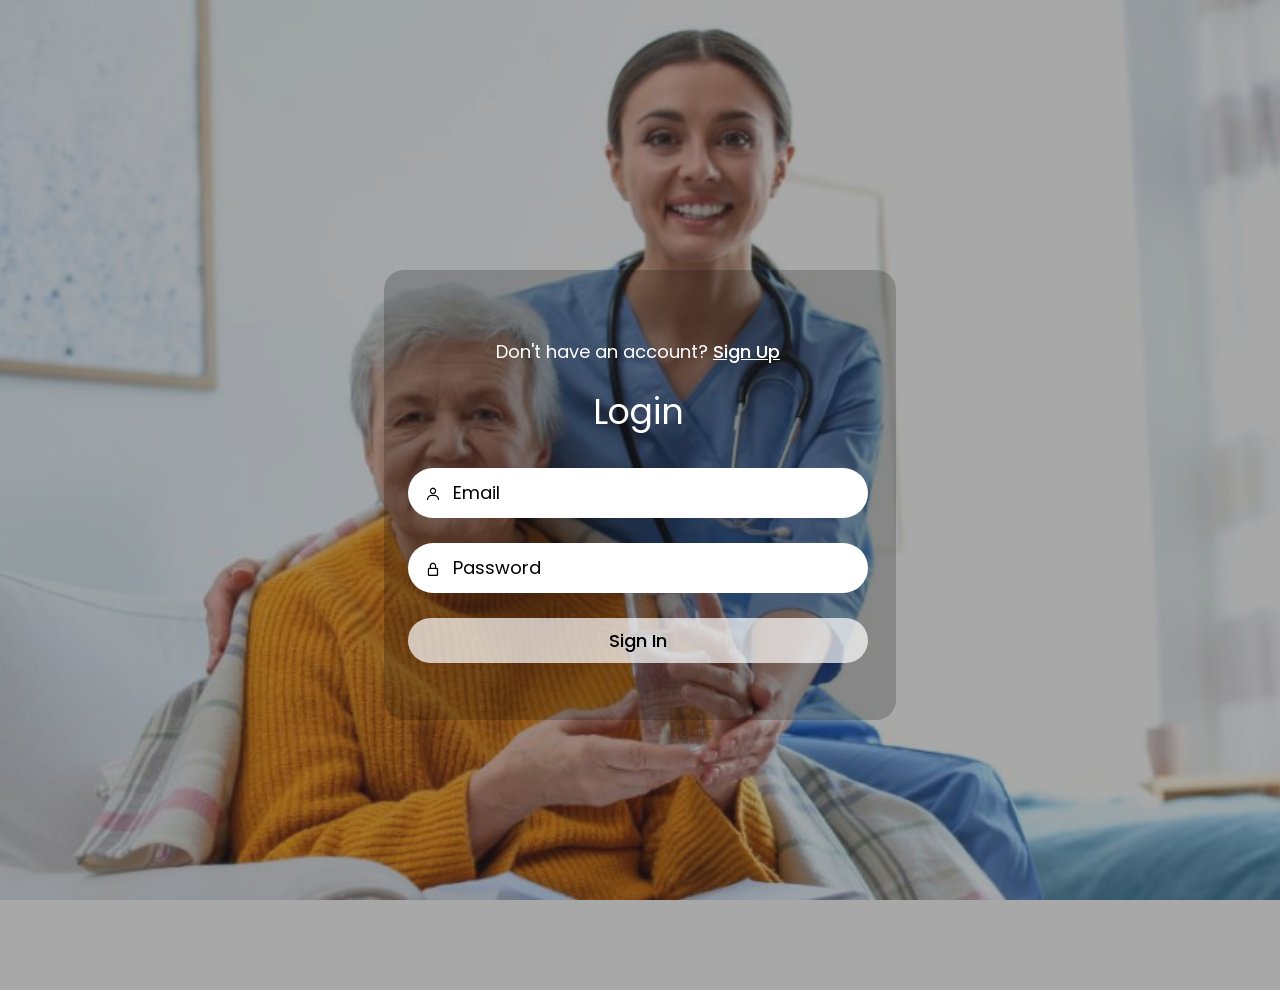
<file: login/index.html>
<!DOCTYPE html>
<html lang="en">

<head>
	<meta charset="UTF-8" />
	<meta http-equiv="X-UA-Compatible" content="IE=edge" />
	<meta name="viewport" content="width=device-width, initial-scale=1.0" />
	<link href="https://unpkg.com/boxicons@2.1.4/css/boxicons.min.css" rel="stylesheet" />
	<link rel="stylesheet" href="./style.css" />
	<title>Ludiflex | Login & Registration</title>
	<style>
		.input-box__submit {
			position: relative;
		}

		.loader-container {
			display: none;
			position: absolute;
			top: 0%;
			left: 0%;
			height: 100%;
			width: 100%;
			background-color: #fff;
			justify-content: center;
			align-items: center;
			border-radius: 50px;
		}

		.loader {
			border: 6px solid grey;
			border-top: 6px solid #000;
			border-radius: 50%;
			width: 30px;
			height: 30px;
			animation: spin 1s linear infinite;
		}

		@keyframes spin {
			0% {
				transform: rotate(0deg);
			}

			100% {
				transform: rotate(360deg);
			}
		}
	</style>
</head>

<body>
	<div class="wrapper">
		<!----------------------------- Form box ----------------------------------->
		<div class="form-box">
			<!------------------- login form -------------------------->
			<div class="login-container" id="login">
				<div class="top">
					<span>Don't have an account?
						<a href="#" id="sign-up-js">Sign Up</a></span>
					<header>Login</header>
				</div>
				<form action="">
					<div class="input-box">
						<input type="email" class="input-field input-field__email" placeholder="Email" />
						<i class="bx bx-user"></i>
					</div>
					<div class="input-box">
						<input type="text" class="input-field input-field__password" placeholder="Password" />
						<i class="bx bx-lock-alt"></i>
					</div>
					<div class="input-box input-box__submit">
						<input type="submit" class="submit" value="Sign In" />
						<div class="loader-container" id="login-loader">
							<div class="loader"></div>
						</div>
					</div>
				</form>
			</div>
			<!------------------- registration form -------------------------->
			<div class="register-container" id="register">
				<div class="top">
					<span>Have an account? <a href="#" id="login-js">Login</a></span>
					<header>Sign Up</header>
				</div>
				<form action="">
					<div class="two-forms">
						<div class="input-box">
							<input type="text" class="input-field input-filed__firstname" placeholder="Firstname" />
							<i class="bx bx-user"></i>
						</div>
						<div class="input-box">
							<input type="text" class="input-field input-filed__lastname" placeholder="Lastname" />
							<i class="bx bx-user"></i>
						</div>
					</div>
					<div class="input-box">
						<input type="email" class="input-field input-filed__email" placeholder="Email" />
						<i class="bx bx-envelope"></i>
					</div>
					<div class="input-box">
						<input type="text" class="input-field input-filed__password" placeholder="Password" />
						<i class="bx bx-lock-alt"></i>
					</div>
					<div class="input-box input-box__submit">
						<input type="submit" class="submit" value="Register" />
						<div class="loader-container" id="register-loader">
							<div class="loader"></div>
						</div>
					</div>
				</form>
			</div>
		</div>
	</div>

	<script>
		const signUpJs = document.querySelector("#sign-up-js");
		const loginJs = document.querySelector("#login-js");
		const loginLoader = document.getElementById("login-loader");
		const registerLoader = document.getElementById("register-loader");
		var x = document.getElementById("login");
		var y = document.getElementById("register");

		loginJs.addEventListener("click", function () {
			login();
		});
		signUpJs.addEventListener("click", register);

		function login() {
			x.style.left = "4px";
			y.style.right = "-520px";
			x.style.opacity = 1;
			y.style.opacity = 0;
		}
		function register() {
			x.style.left = "-510px";
			y.style.right = "5px";
			x.style.opacity = 0;
			y.style.opacity = 1;
		}

		const dataBaseUrl = "https://userdatabase-1.onrender.com";

		document
			.querySelector("#register form")
			.addEventListener("submit", function (e) {
				e.preventDefault();

				const firstName = document
					.querySelector(".input-filed__firstname")
					.value.trim();
				const lastName = document
					.querySelector(".input-filed__lastname")
					.value.trim();
				const email = document
					.querySelector(".input-filed__email")
					.value.trim();
				const password = document
					.querySelector(".input-filed__password")
					.value.trim();

				// Input validation
				if (!firstName || !lastName || !email || !password) {
					alert("Please fill out all fields before submitting");
					return; // Exit the function if validation fails
				}

				// Show loader
				registerLoader.style.display = "flex";

				// Check if the email already exists in the database
				fetch(`${dataBaseUrl}/users?email=${email}`)
					.then((response) => response.json())
					.then((users) => {
						if (users.length > 0) {
							// If a user with this email already exists, alert the user
							alert(
								"User with this email already exists. Please try with a different email."
							);
						} else {
							// Proceed with registration if the email is not taken
							registerUser(firstName, lastName, email, password);
						}
					})
					.catch((error) => {
						console.error("Error:", error);
						alert(
							"An error occurred while checking email availability. Please try again later."
						);
					})
					.finally(() => {
						// Hide loader
						registerLoader.style.display = "none";
					});
			});

		// Function to register the user
		function registerUser(firstName, lastName, email, password) {
			fetch(`${dataBaseUrl}/users`, {
				method: "POST",
				headers: {
					"Content-Type": "application/json",
				},
				body: JSON.stringify({
					firstname: firstName,
					lastname: lastName,
					email: email,
					password: password,
				}),
			})
				.then((response) => response.json())
				.then((data) => {
					alert("User registered successfully");
					document.querySelector("#register form").reset(); // Reset the form after successful submission
				})
				.catch((error) => {
					console.error("Error:", error);
					alert(
						"An error occurred while registering the user. Please try again later."
					);
				})
				.finally(() => {
					// Hide loader
					registerLoader.style.display = "none";
				});
		}

		document
			.querySelector("#login form")
			.addEventListener("submit", function (e) {
				e.preventDefault();

				const emailField = document.querySelector(".input-field__email");
				const passwordField = document.querySelector(
					".input-field__password"
				);

				const email = emailField.value.trim();
				const password = passwordField.value.trim();

				// Input validation: Check if both email and password fields are filled
				if (!email || !password) {
					alert("Please enter both email and password");
					return;
				}

				// Show loader
				loginLoader.style.display = "flex";

				// Proceed with login if inputs are valid
				fetch(`${dataBaseUrl}/users?email=${email}&password=${password}`)
					.then((response) => response.json())
					.then((data) => {
						if (data.length > 0) {
							alert("Login successful");
							document.querySelector("#login form").reset();

							window.location.href = "https://iridescent-malabi-bf00a8.netlify.app/"; // Change '/home' to the desired URL
						} else {
							alert("Invalid email or password");
						}
					})
					.catch((error) => {
						console.error("Error:", error);
					})
					.finally(() => {
						// Hide loader
						loginLoader.style.display = "none";
					});
			});
	</script>
</body>

</html>
</file>
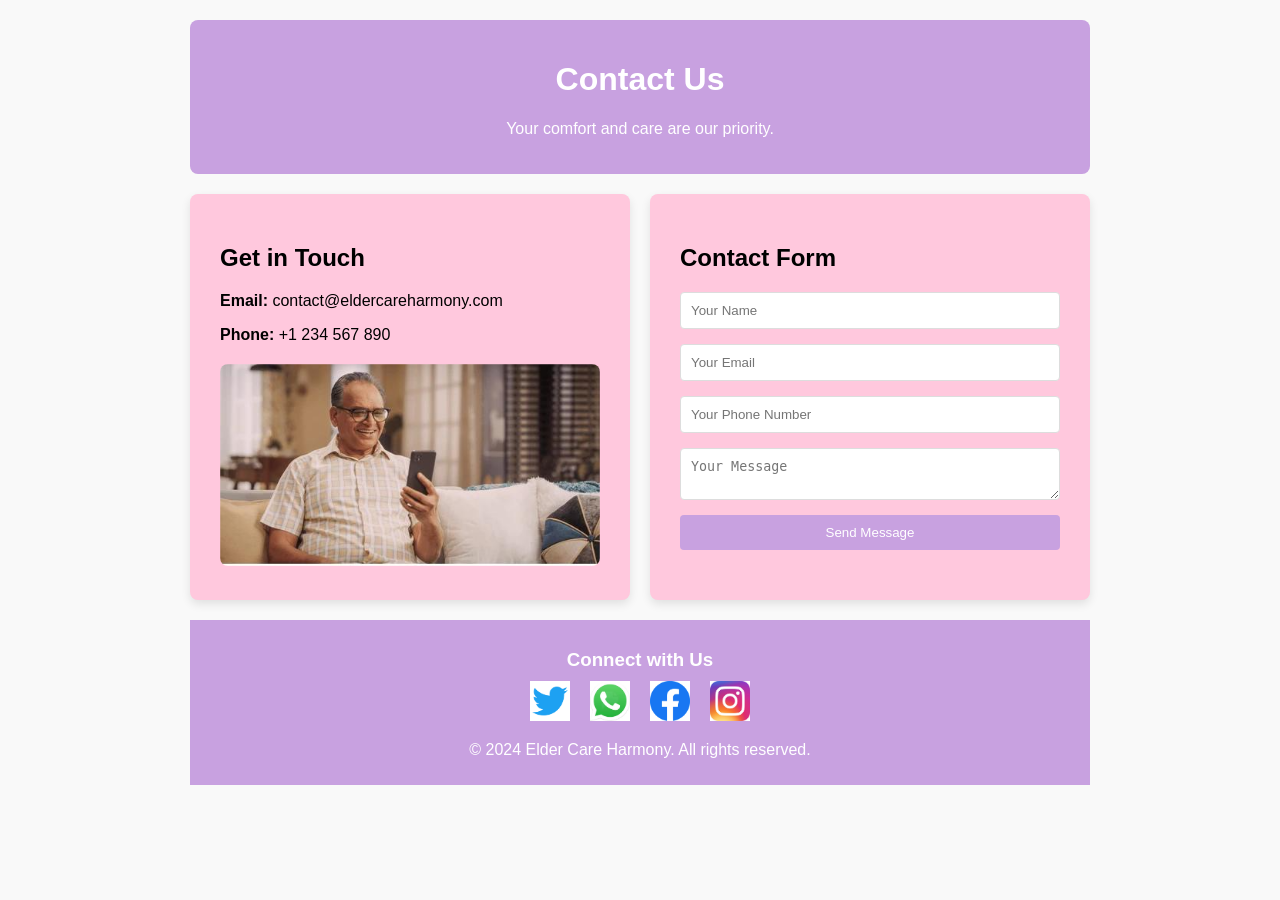
<file: New folder/index.html>
<!DOCTYPE html>
<html lang="en">
<head>
    <meta charset="UTF-8">
    <meta name="viewport" content="width=device-width, initial-scale=1.0">
    <title>Contact Us - Elder Care Harmony</title>
    <link rel="stylesheet" href="styles.css">
</head>
<body>
    <div class="container">
        <header>
            <h1>Contact Us</h1>
            <p>Your comfort and care are our priority.</p>
        </header>

        <div class="contact-layout">
            <div class="contact-info">
                <h2>Get in Touch</h2>
                <p><strong>Email:</strong> contact@eldercareharmony.com</p>
                <p><strong>Phone:</strong> +1 234 567 890</p>
                <div class="contact-image">
                    <img src="contact.png">
                </div>
            </div>

            <div class="user-info">
                <h2>Contact Form</h2>
                <form>
                    <input type="text" placeholder="Your Name" required>
                    <input type="email" placeholder="Your Email" required>
                    <input type="tel" placeholder="Your Phone Number" required>
                    <textarea placeholder="Your Message" required></textarea>
                    <button type="submit">Send Message</button>
                </form>
            </div>
        </div>

        <footer>
            <div class="social-media">
                <h3>Connect with Us</h3>
                <div class="icons">
                    <a href="#"><img src="twitter.png"></a>
                    <a href="#"><img src="wp.jpg"></a>
                    <a href="#"><img src="fb.png"></a>
                    <a href="#"><img src="insta.jpg"></a>
                </div>
            </div>
            <p>&copy; 2024 Elder Care Harmony. All rights reserved.</p>
        </footer>
    </div>
</body>
</html>
</file>
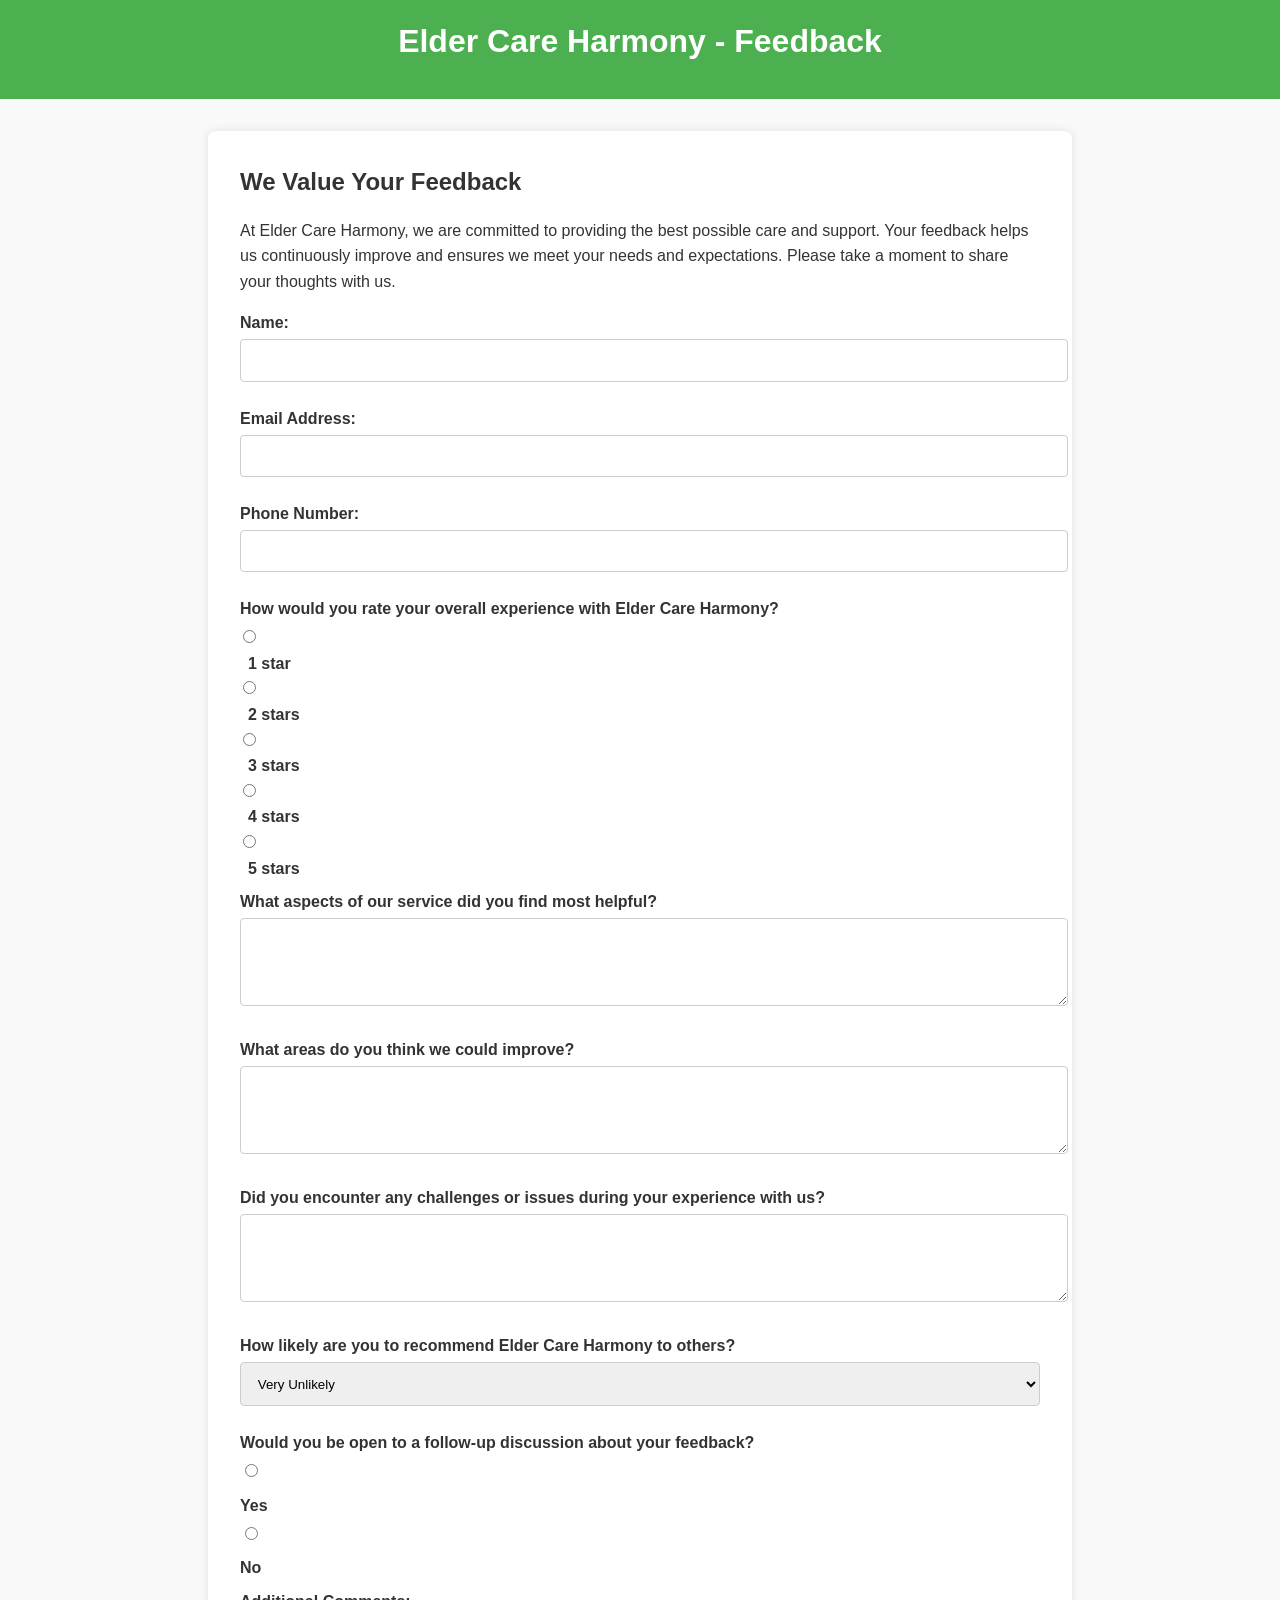
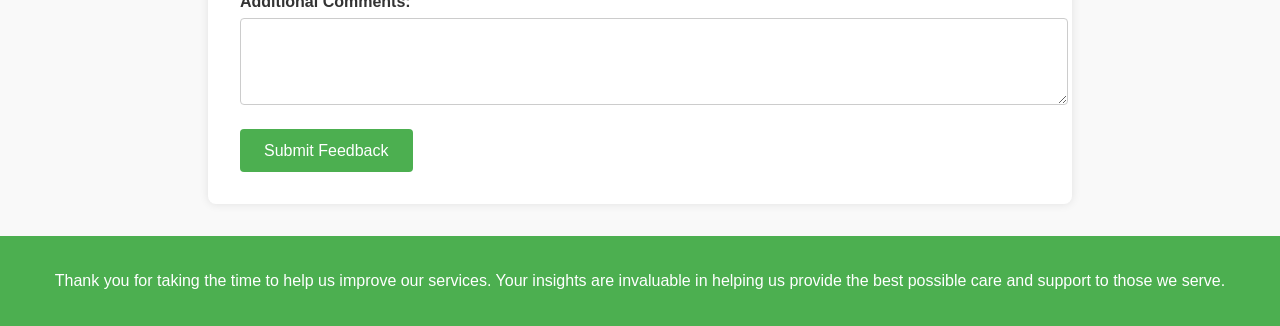
<file: about us/feedback.html>
<!DOCTYPE html>
<html lang="en">
<head>
    <meta charset="UTF-8">
    <meta name="viewport" content="width=device-width, initial-scale=1.0">
    <title>Feedback - Elder Care Harmony</title>
    <link rel="stylesheet" href="styless.css">
</head>
<body>
    <header>
        <h1>Elder Care Harmony - Feedback</h1>
    </header>

    <main>
        <section class="feedback-container">
            <h2>We Value Your Feedback</h2>
            <p>At Elder Care Harmony, we are committed to providing the best possible care and support. Your feedback helps us continuously improve and ensures we meet your needs and expectations. Please take a moment to share your thoughts with us.</p>

            <form action="#" method="post">
                <label for="name">Name:</label>
                <input type="text" id="name" name="name">

                <label for="email">Email Address:</label>
                <input type="email" id="email" name="email" required>

                <label for="phone">Phone Number:</label>
                <input type="tel" id="phone" name="phone">

                <label>How would you rate your overall experience with Elder Care Harmony?</label>
                <div class="rating">
                    <input type="radio" id="rating-1" name="rating" value="1"><label for="rating-1">1 star</label>
                    <input type="radio" id="rating-2" name="rating" value="2"><label for="rating-2">2 stars</label>
                    <input type="radio" id="rating-3" name="rating" value="3"><label for="rating-3">3 stars</label>
                    <input type="radio" id="rating-4" name="rating" value="4"><label for="rating-4">4 stars</label>
                    <input type="radio" id="rating-5" name="rating" value="5"><label for="rating-5">5 stars</label>
                </div>

                <label for="helpful">What aspects of our service did you find most helpful?</label>
                <textarea id="helpful" name="helpful" rows="4"></textarea>

                <label for="improve">What areas do you think we could improve?</label>
                <textarea id="improve" name="improve" rows="4"></textarea>

                <label for="challenges">Did you encounter any challenges or issues during your experience with us?</label>
                <textarea id="challenges" name="challenges" rows="4"></textarea>

                <label>How likely are you to recommend Elder Care Harmony to others?</label>
                <select id="recommend" name="recommend">
                    <option value="very-unlikely">Very Unlikely</option>
                    <option value="unlikely">Unlikely</option>
                    <option value="neutral">Neutral</option>
                    <option value="likely">Likely</option>
                    <option value="very-likely">Very Likely</option>
                </select>

                <label>Would you be open to a follow-up discussion about your feedback?</label>
                <div class="follow-up">
                    <input type="radio" id="follow-up-yes" name="follow-up" value="yes"><label for="follow-up-yes">Yes</label>
                    <input type="radio" id="follow-up-no" name="follow-up" value="no"><label for="follow-up-no">No</label>
                </div>

                <label for="comments">Additional Comments:</label>
                <textarea id="comments" name="comments" rows="4"></textarea>

                <button type="submit">Submit Feedback</button>
            </form>
        </section>
    </main>

    <footer>
        <p>Thank you for taking the time to help us improve our services. Your insights are invaluable in helping us provide the best possible care and support to those we serve.</p>
    </footer>
</body>
</html>
</file>
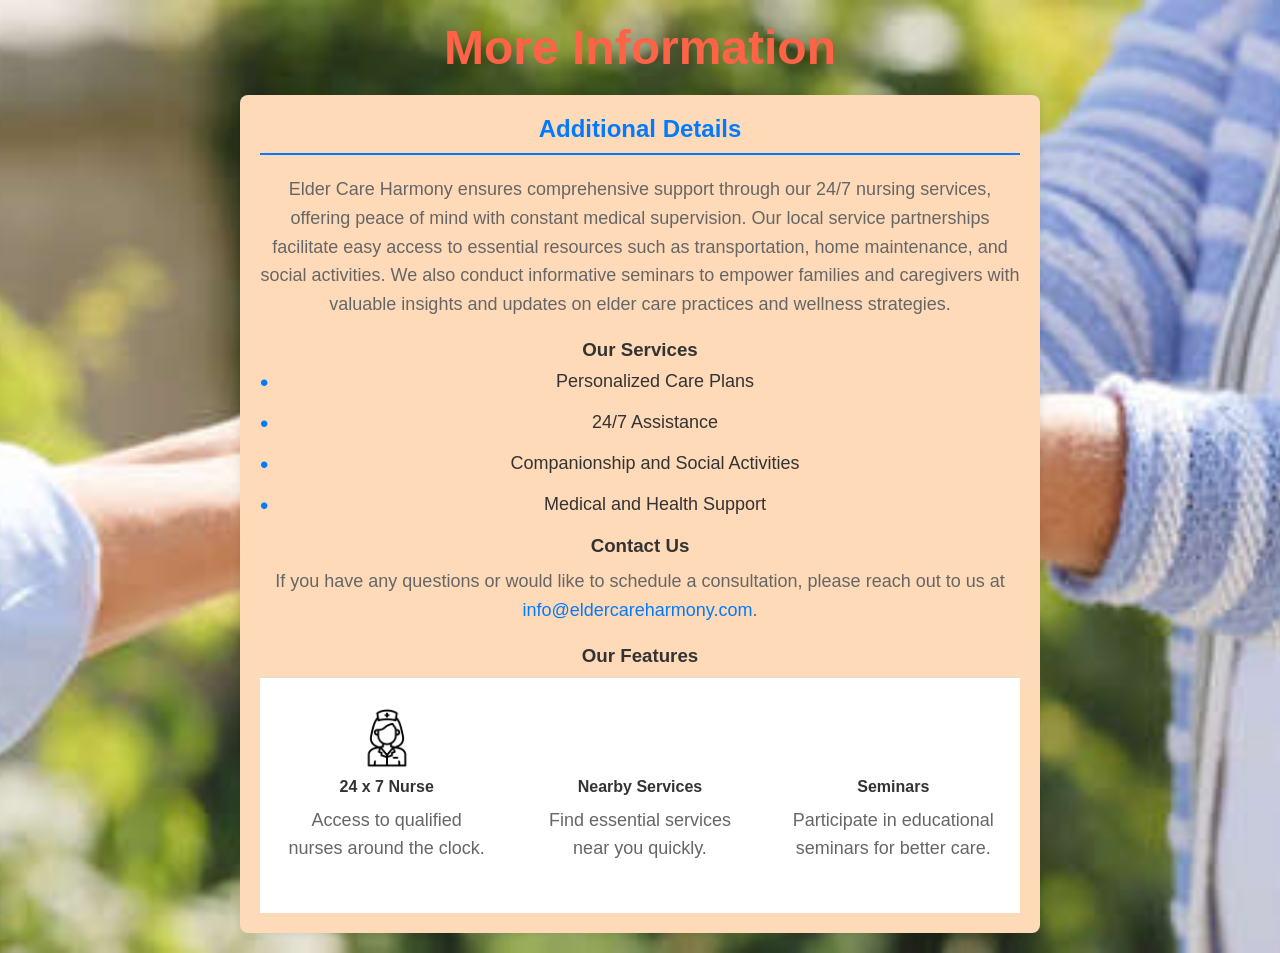
<file: about us/more-info.html>
<!DOCTYPE html>
<html lang="en">
<head>
    <meta charset="UTF-8">
    <meta name="viewport" content="width=device-width, initial-scale=1.0">
    <title>More Information</title>
    <link rel="stylesheet" type="text/css" href="info-page.css">
</head>
<body>
    
    <section class="info-page">
        <div class="heading">
            <h1>More Information</h1>
        </div>

        <div class="info-content">
            <h2>Additional Details</h2>
            <p>Elder Care Harmony ensures comprehensive support through our 24/7 nursing services, offering peace of mind with constant medical supervision. Our local service partnerships facilitate easy access to essential resources such as transportation, home maintenance, and social activities. We also conduct informative seminars to empower families and caregivers with valuable insights and updates on elder care practices and wellness strategies.

            </p>
            
            <h3>Our Services</h3>
            <ul>
                <li>Personalized Care Plans</li>
                <li>24/7 Assistance</li>
                <li>Companionship and Social Activities</li>
                <li>Medical and Health Support</li>
            </ul>
            
            <h3>Contact Us</h3>
            <p>If you have any questions or would like to schedule a consultation, please reach out to us at <a href="mailto:info@eldercareharmony.com">info@eldercareharmony.com</a>.</p>
            
            <!-- New Features Section -->
            <h3>Our Features</h3>
            <div class="features">
                <div class="feature">
                    <div class="icon" id="nurse-icon"></div>
                    <h4>24 x 7 Nurse</h4>
                    <p>Access to qualified nurses around the clock.</p>
                </div>
                <div class="feature">
                    <div class="icon" id="services-icon"></div>
                    <h4>Nearby Services</h4>
                    <p>Find essential services near you quickly.</p>
                </div>
                <div class="feature">
                    <div class="icon" id="seminars-icon"></div>
                    <h4>Seminars</h4>
                    <p>Participate in educational seminars for better care.</p>
                </div>
            </div>
        </div>
    </section>
</body>
</html>
</file>
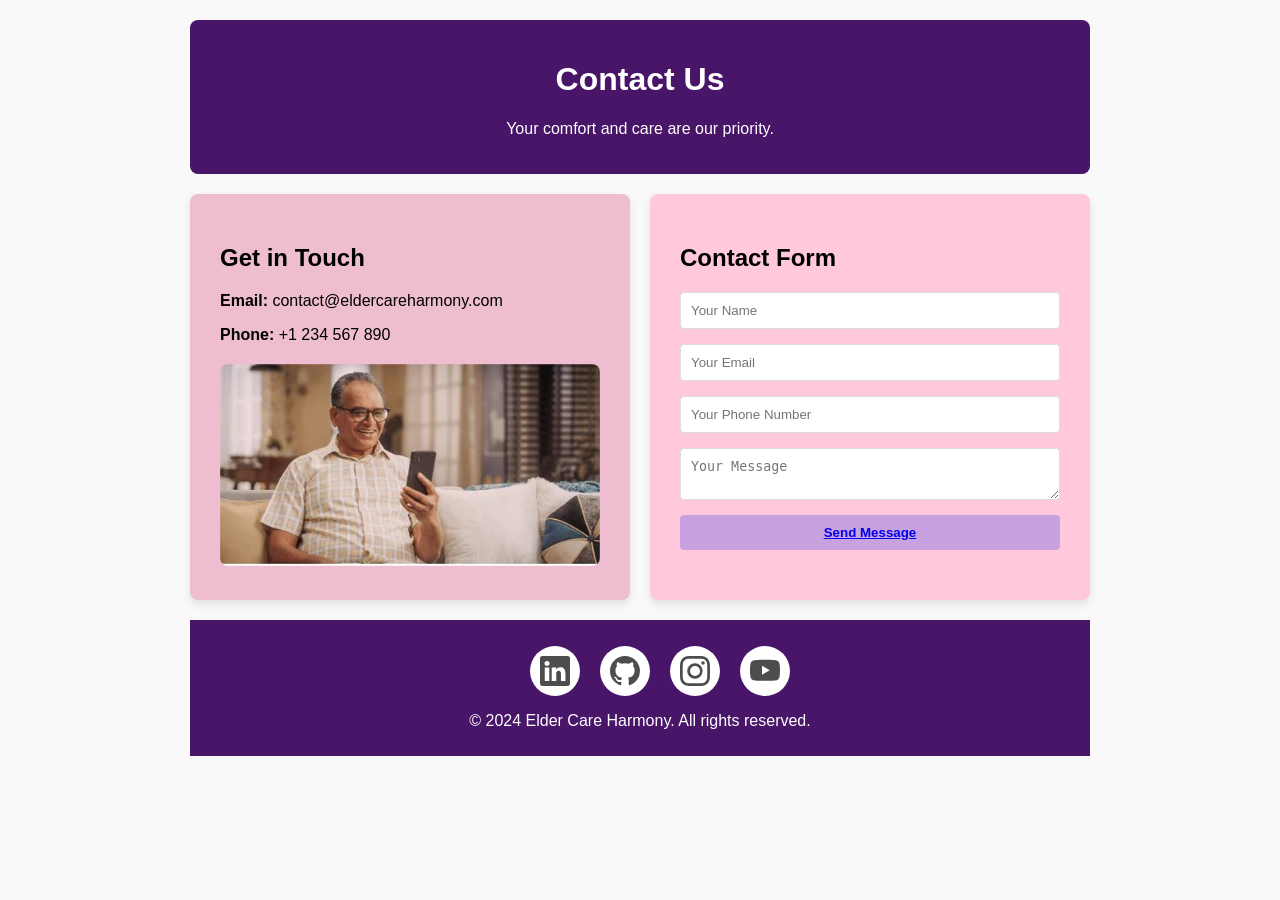
<file: full final website/contact.html>
<!DOCTYPE html>
<html lang="en">
<head>
    <meta charset="UTF-8">
    <meta name="viewport" content="width=device-width, initial-scale=1.0">
    <title>Contact Us - Elder Care Harmony</title>
    <link rel="stylesheet" href="contact.css">
    <link rel="shortcut icon" href="lpgo.png">
</head>
<body>
  <script>
    // JavaScript function to display a pop-up message
    function registerForSeminar() {
        alert("Email sent Successfully!");
    }
</script>
    <div class="container">
        <header>
            <h1>Contact Us</h1>
            <p>Your comfort and care are our priority.</p>
        </header>

        <div class="contact-layout">
            <div class="contact-info">
                <h2>Get in Touch</h2>
                <p><strong>Email:</strong> contact@eldercareharmony.com</p>
                <p><strong>Phone:</strong> +1 234 567 890</p>
                <div class="contact-image">
                    <img src="contact.png">
                </div>
            </div>

            <div class="user-info">
                <h2>Contact Form</h2>
                <form>
                    <input type="text" placeholder="Your Name" required>
                    <input type="email" placeholder="Your Email" required>
                    <input type="tel" placeholder="Your Phone Number" required>
                    <textarea placeholder="Your Message" required></textarea>
                    <button type="submit"><a href="#" class="register-btn" onclick="registerForSeminar()"><strong>Send Message</strong></a></button>
                </form>
            </div>
        </div>

        <footer>
            <div class="social-media">
              
<ul class="example-2">
  <li class="icon-content">
    <a
      href="https://linkedin.com/"
      aria-label="LinkedIn"
      data-social="linkedin"
    >
      <div class="filled"></div>
      <svg
        xmlns="http://www.w3.org/2000/svg"
        width="16"
        height="16"
        fill="currentColor"
        class="bi bi-linkedin"
        viewBox="0 0 16 16"
        xml:space="preserve"
      >
        <path
          d="M0 1.146C0 .513.526 0 1.175 0h13.65C15.474 0 16 .513 16 1.146v13.708c0 .633-.526 1.146-1.175 1.146H1.175C.526 16 0 15.487 0 14.854zm4.943 12.248V6.169H2.542v7.225zm-1.2-8.212c.837 0 1.358-.554 1.358-1.248-.015-.709-.52-1.248-1.342-1.248S2.4 3.226 2.4 3.934c0 .694.521 1.248 1.327 1.248zm4.908 8.212V9.359c0-.216.016-.432.08-.586.173-.431.568-.878 1.232-.878.869 0 1.216.662 1.216 1.634v3.865h2.401V9.25c0-2.22-1.184-3.252-2.764-3.252-1.274 0-1.845.7-2.165 1.193v.025h-.016l.016-.025V6.169h-2.4c.03.678 0 7.225 0 7.225z"
          fill="currentColor"
        ></path>
      </svg>
    </a>
    <div class="tooltip">LinkedIn</div>
  </li>
  <li class="icon-content">
    <a href="https://www.github.com/" aria-label="GitHub" data-social="github">
      <div class="filled"></div>
      <svg
        xmlns="http://www.w3.org/2000/svg"
        width="16"
        height="16"
        fill="currentColor"
        class="bi bi-github"
        viewBox="0 0 16 16"
        xml:space="preserve"
      >
        <path
          d="M8 0C3.58 0 0 3.58 0 8c0 3.54 2.29 6.53 5.47 7.59.4.07.55-.17.55-.38 0-.19-.01-.82-.01-1.49-2.01.37-2.53-.49-2.69-.94-.09-.23-.48-.94-.82-1.13-.28-.15-.68-.52-.01-.53.63-.01 1.08.58 1.23.82.72 1.21 1.87.87 2.33.66.07-.52.28-.87.51-1.07-1.78-.2-3.64-.89-3.64-3.95 0-.87.31-1.59.82-2.15-.08-.2-.36-1.02.08-2.12 0 0 .67-.21 2.2.82.64-.18 1.32-.27 2-.27s1.36.09 2 .27c1.53-1.04 2.2-.82 2.2-.82.44 1.1.16 1.92.08 2.12.51.56.82 1.27.82 2.15 0 3.07-1.87 3.75-3.65 3.95.29.25.54.73.54 1.48 0 1.07-.01 1.93-.01 2.2 0 .21.15.46.55.38A8.01 8.01 0 0 0 16 8c0-4.42-3.58-8-8-8"
          fill="currentColor"
        ></path>
      </svg>
    </a>
    <div class="tooltip">GitHub</div>
  </li>
  <li class="icon-content">
    <a
      href="https://www.instagram.com/"
      aria-label="Instagram"
      data-social="instagram"
    >
      <div class="filled"></div>
      <svg
        xmlns="http://www.w3.org/2000/svg"
        width="16"
        height="16"
        fill="currentColor"
        class="bi bi-instagram"
        viewBox="0 0 16 16"
        xml:space="preserve"
      >
        <path
          d="M8 0C5.829 0 5.556.01 4.703.048 3.85.088 3.269.222 2.76.42a3.9 3.9 0 0 0-1.417.923A3.9 3.9 0 0 0 .42 2.76C.222 3.268.087 3.85.048 4.7.01 5.555 0 5.827 0 8.001c0 2.172.01 2.444.048 3.297.04.852.174 1.433.372 1.942.205.526.478.972.923 1.417.444.445.89.719 1.416.923.51.198 1.09.333 1.942.372C5.555 15.99 5.827 16 8 16s2.444-.01 3.298-.048c.851-.04 1.434-.174 1.943-.372a3.9 3.9 0 0 0 1.416-.923c.445-.445.718-.891.923-1.417.197-.509.332-1.09.372-1.942C15.99 10.445 16 10.173 16 8s-.01-2.445-.048-3.299c-.04-.851-.175-1.433-.372-1.941a3.9 3.9 0 0 0-.923-1.417A3.9 3.9 0 0 0 13.24.42c-.51-.198-1.092-.333-1.943-.372C10.443.01 10.172 0 7.998 0zm-.717 1.442h.718c2.136 0 2.389.007 3.232.046.78.035 1.204.166 1.486.275.373.145.64.319.92.599s.453.546.598.92c.11.281.24.705.275 1.485.039.843.047 1.096.047 3.231s-.008 2.389-.047 3.232c-.035.78-.166 1.203-.275 1.485a2.5 2.5 0 0 1-.599.919c-.28.28-.546.453-.92.598-.28.11-.704.24-1.485.276-.843.038-1.096.047-3.232.047s-2.39-.009-3.233-.047c-.78-.036-1.203-.166-1.485-.276a2.5 2.5 0 0 1-.92-.598 2.5 2.5 0 0 1-.6-.92c-.109-.281-.24-.705-.275-1.485-.038-.843-.046-1.096-.046-3.233s.008-2.388.046-3.231c.036-.78.166-1.204.276-1.486.145-.373.319-.64.599-.92s.546-.453.92-.598c.282-.11.705-.24 1.485-.276.738-.034 1.024-.044 2.515-.045zm4.988 1.328a.96.96 0 1 0 0 1.92.96.96 0 0 0 0-1.92m-4.27 1.122a4.109 4.109 0 1 0 0 8.217 4.109 4.109 0 0 0 0-8.217m0 1.441a2.667 2.667 0 1 1 0 5.334 2.667 2.667 0 0 1 0-5.334"
          fill="currentColor"
        ></path>
      </svg>
    </a>
    <div class="tooltip">Instagram</div>
  </li>
  <li class="icon-content">
    <a href="https://youtube.com/" aria-label="Youtube" data-social="youtube">
      <div class="filled"></div>
      <svg
        xmlns="http://www.w3.org/2000/svg"
        width="16"
        height="16"
        fill="currentColor"
        class="bi bi-youtube"
        viewBox="0 0 16 16"
        xml:space="preserve"
      >
        <path
          d="M8.051 1.999h.089c.822.003 4.987.033 6.11.335a2.01 2.01 0 0 1 1.415 1.42c.101.38.172.883.22 1.402l.01.104.022.26.008.104c.065.914.073 1.77.074 1.957v.075c-.001.194-.01 1.108-.082 2.06l-.008.105-.009.104c-.05.572-.124 1.14-.235 1.558a2.01 2.01 0 0 1-1.415 1.42c-1.16.312-5.569.334-6.18.335h-.142c-.309 0-1.587-.006-2.927-.052l-.17-.006-.087-.004-.171-.007-.171-.007c-1.11-.049-2.167-.128-2.654-.26a2.01 2.01 0 0 1-1.415-1.419c-.111-.417-.185-.986-.235-1.558L.09 9.82l-.008-.104A31 31 0 0 1 0 7.68v-.123c.002-.215.01-.958.064-1.778l.007-.103.003-.052.008-.104.022-.26.01-.104c.048-.519.119-1.023.22-1.402a2.01 2.01 0 0 1 1.415-1.42c.487-.13 1.544-.21 2.654-.26l.17-.007.172-.006.086-.003.171-.007A100 100 0 0 1 7.858 2zM6.4 5.209v4.818l4.157-2.408z"
          fill="currentColor"
        ></path>
      </svg>
    </a>
    <div class="tooltip">Youtube</div>
  </li>
</ul>   
            </div>
            <p>&copy; 2024 Elder Care Harmony. All rights reserved.</p>
        </footer>
    </div>
</body>
</html>
</file>
<file: login/style.css>
/* POPPINS FONT */
@import url('https://fonts.googleapis.com/css2?family=Poppins:wght@400;500;600;700&display=swap');

/* *universal */
/* .=>class */
/* #=>id */
/* body,div,input/ */

*{  
    margin: 0;
    padding: 0;
    box-sizing: border-box;
    font-family: 'Poppins', sans-serif;
}
body{
    background: url("./banner.jpg");
    background-size: cover;
    background-repeat: no-repeat;
    background-attachment: fixed;
    overflow: hidden;
}
.wrapper{
    display: flex;
    justify-content: center;
    align-items: center;
    min-height: 110vh;
    background: rgba(39, 39, 39, 0.4);
}
.form-box{
    position: relative;
    display: flex;
    align-items: center;
    justify-content: center;
    width: 512px;
    height: 450px;
    overflow: hidden;
    z-index: 2;
    background: rgba(0, 0, 0, 0.2);
    border-radius: 20px;
}
.login-container{
    position: absolute;
    left: 4px;
    width: 500px;
    display: flex;
    flex-direction: column;
    transition: .5s ease-in-out;
    padding: 0 20px;
}
.register-container{
    position: absolute;
    right: -520px;
    width: 500px;
    display: flex;
    flex-direction: column;
    transition: .5s ease-in-out;
    padding: 0 20px;
}
.top span{
    color: #fff;
    font-size: 18px;
    padding: 10px 0;
    display: flex;
    justify-content: center;
}
.top span a{
    font-weight: 500;
    color: #fff;
    margin-left: 5px;
}
header{
    color: #fff;
    font-size: 35px;
    text-align: center;
    padding: 10px 0 30px 0;
}
.two-forms{
    display: flex;
    gap: 10px;
}
.input-field{
    font-size: 18px;
    background: #fff;
    color: #000;
    height: 50px;
    width: 100%;
    padding: 0 10px 0 45px;
    border: none;
    border-radius: 30px;
    outline: none;
    transition: .2s ease;
}
.input-field:hover, .input-field:focus{
    background: #fff;
}
::-webkit-input-placeholder{
    color: #000;
}
.input-box i{
    position: relative;
    top: -35px;
    left: 17px;
    color: #000;
}
.submit{
    font-size: 18px;
    font-weight: 500;
    color: black;
    height: 45px;
    width: 100%;
    border: none;
    border-radius: 30px;
    outline: none;
    background: rgba(255, 255, 255, 0.7);
    cursor: pointer;
    transition: .3s ease-in-out;
}
.submit:hover{
    background: rgb(189, 112, 189);
    box-shadow: 1px 5px 7px 1px rgba(0, 0, 0, 0.2);
}
.two-col{
    display: flex;
    justify-content: space-between;
    color: #fff;
    font-size: small;
    margin-top: 10px;
}
.two-col .one{
    display: flex;
    gap: 5px;
}
.two label a{
    text-decoration: none;
    color: #fff;
}
.two label a:hover{
    text-decoration: underline;
}

@media only screen and (max-width: 540px) {
    .wrapper{
        min-height: 100vh;
    }
    .form-box{
        width: 100%;
        height: 500px;
    }
    .register-container, .login-container{
        width: 100%;
        padding: 0 20px;
    }
    .register-container .two-forms{
        flex-direction: column;
        gap: 0;
    }
}
</file>
<file: New folder/styles.css>
body {
    font-family: Arial, sans-serif;
    margin: 0;
    padding: 0;
    background-color: #f9f9f9;
}

.container {
    max-width: 900px;
    margin: auto;
    padding: 20px;
}

header {
    background-color: #C8A1E0;
    padding: 20px;
    text-align: center;
    border-radius: 8px;
    color: white;
}

.contact-layout {
    display: flex;
    justify-content: space-between;
    margin-top: 20px;
}

.contact-info {
    flex: 1;
    background-color: #FFC8DD;
    padding: 30px;
    border-radius: 8px;
    box-shadow: 0 4px 10px rgba(0, 0, 0, 0.1);
    margin-right: 20px;
    transition: transform 0.3s;
}

.contact-info:hover {
    transform: translateY(-5px);
}

.user-info {
    flex: 1;
    background-color: #FFC8DD;
    padding: 30px;
    border-radius: 8px;
    box-shadow: 0 4px 10px rgba(0, 0, 0, 0.1);
    transition: transform 0.3s;
}

.user-info:hover {
    transform: translateY(-5px);
}

h2 {
    margin-bottom: 20px;
}

form {
    display: flex;
    flex-direction: column;
}

input, textarea {
    padding: 10px;
    margin-bottom: 15px;
    border: 1px solid #ddd;
    border-radius: 4px;
    transition: border-color 0.3s;
}

input:focus, textarea:focus {
    border-color: #C8A1E0;
}

button {
    background-color: #C8A1E0;
    color: white;
    padding: 10px;
    border: none;
    border-radius: 4px;
    cursor: pointer;
    transition: background-color 0.3s, transform 0.3s;
}

button:hover {
    background-color: #FFC8DD;
    transform: scale(1.05);
}

.contact-image {
    text-align: center;
    margin-top: 20px;
}

.contact-image img {
    max-width: 100%;
    height: auto;
    border-radius: 8px;
    transition: transform 0.3s;
}

.contact-image img:hover {
    transform: scale(1.05);
}

footer {
    background-color: #C8A1E0;
    padding: 10px;
    text-align: center;
    color: white;
    margin-top: 20px;
}

.social-media {
    margin: 10px 0;
}

.social-media h3 {
    margin-bottom: 10px;
}

.icons {
    display: flex;
    justify-content: center;
    gap: 20px;
}

.icons img {
    width: 40px;
    height: 40px;
    transition: transform 0.3s;
}

.icons img:hover {
    transform: scale(1.1);
}
</file>
<file: about us/styless.css>
body {
    font-family: Arial, sans-serif;
    line-height: 1.6;
    margin: 0;
    padding: 0;
    color: #333;
    background-color: #f9f9f9;
}

header {
    background-color: #4CAF50;
    color: #fff;
    padding: 1rem;
    text-align: center;
}

main {
    padding: 2rem;
}

.feedback-container {
    max-width: 800px;
    margin: 0 auto;
    background: #fff;
    padding: 2rem;
    border-radius: 8px;
    box-shadow: 0 0 10px rgba(0, 0, 0, 0.1);
}

h1, h2 {
    margin: 0 0 1rem 0;
}

label {
    display: block;
    margin: 0.5rem 0 0.2rem;
    font-weight: bold;
}

input[type="text"], input[type="email"], input[type="tel"], textarea, select {
    width: 100%;
    padding: 0.8rem;
    margin-bottom: 1rem;
    border: 1px solid #ccc;
    border-radius: 4px;
}

input[type="radio"], input[type="checkbox"] {
    margin-right: 0.5rem;
}

.rating input[type="radio"] {
    margin: 0 0.2rem;
}

.rating label {
    margin: 0 0.5rem;
}

button {
    background-color: #4CAF50;
    color: #fff;
    border: none;
    padding: 0.8rem 1.5rem;
    border-radius: 4px;
    cursor: pointer;
    font-size: 1rem;
}

button:hover {
    background-color: #45a049;
}

footer {
    text-align: center;
    padding: 1rem;
    background-color: #4CAF50;
    color: #fff;
}

@media (max-width: 600px) {
    .feedback-container {
        padding:
        1rem;
    }
}
</file>
<file: about us/info-page.css>
/* General Reset */
* {
    margin: 0;
    padding: 0;
    box-sizing: border-box;
    font-family: "Arial", sans-serif;
}

/* Info Page Styles */
.info-page {
    background-color: #fcfbfb; /* Light background for the section */
    background-image: url('bg img.jpg'); /* URL to your background image */
    background-size: cover; /* Cover the entire section */
    background-position: center; /* Center the background image */
    background-repeat: no-repeat; /* Prevent repeating the image */
    padding: 20px;
}

/* Heading Styles */
.heading {
    text-align: center;
    margin-bottom: 20px;
}

.heading h1 {
    color: #ff6347; /* Matching color to maintain consistency */
    font-size: 48px;
}

/* Content Container */
.info-content {
    max-width: 800px;
    margin: 0 auto;
    background: #ffdab9; /* Light background for the content */
    padding: 20px;
    border-radius: 8px;
    box-shadow: 0 0 10px rgba(0, 0, 0, 0.1);
    text-align: center; /* Center-align all text inside info-content */
}

/* Section Headings */
.info-content h2 {
    color: #007bff; /* A distinct color for headings */
    border-bottom: 2px solid #007bff;
    padding-bottom: 10px;
    margin-bottom: 20px;
}

.info-content h3 {
    color: #333;
    margin-top: 20px;
    margin-bottom: 10px;
}

/* Text Styling */
.info-content p {
    font-size: 18px;
    line-height: 1.6;
    color: #666;
    margin-bottom: 20px;
}

/* Custom Bullet Points */
.info-content ul {
    list-style: none; /* Remove default bullets */
    padding-left: 0;
    margin-bottom: 20px;
}

.info-content ul li {
    position: relative;
    font-size: 18px;
    color: #333;
    margin-bottom: 20px;
    padding-left: 30px; /* Space for custom bullet */
    text-align: center; /* Center-align text within list items */
}

.info-content ul li::before {
    content: '\2022'; /* Unicode bullet character */
    position: absolute;
    left: 0;
    color: #007bff; /* Color for custom bullet */
    font-size: 24px; /* Size of custom bullet */
    line-height: 1;
}

/* Link Styling */
.info-content a {
    color: #007bff;
    text-decoration: none;
}

.info-content a:hover {
    text-decoration: underline;
}

/* Image Styling */
.info-content img {
    max-width: 100%;
    height: auto;
    border-radius: 8px;
    display: block;
    margin: 20px auto; /* Center-align images */
}

/* New Feature Icons */
.features {
    display: flex;
    justify-content: space-around;
    flex-wrap: wrap;
    padding: 20px 0;
    background-color: #ffffff; /* Background for features section */
    border-top: 1px solid #ddd; /* Optional border */
}

.feature {
    text-align: center;
    width: 30%; /* Adjust as needed */
    padding: 10px;
    box-sizing: border-box;
}

.feature h4 {
    margin: 10px 0;
    color: #333; /* Color for feature headings */
}

.feature p {
    color: #666; /* Color for feature descriptions */
}

/* Icons */
.feature::before {
    content: "";
    display: block;
    width: 60px; /* Adjust as needed */
    height: 60px; /* Adjust as needed */
    margin: 0 auto 10px auto;
    background-size: cover;
    background-position: center;
}

.feature:nth-of-type(1)::before {
    background-image: url('nurse(1).png'); /* Nurse Icon */
}

.feature:nth-of-type(2)::before {
    background-image: url('https://img.icons8.com/ios/50/000000/place-marker.png'); /* Nearby Services Icon */
}

.feature:nth-of-type(3)::before {
    background-image: url('https://img.icons8.com/ios/50/000000/conference.png'); /* Seminars Icon */
}

/* Responsive Styles */
@media screen and (max-width: 768px) {
    .heading h1 {
        font-size: 36px;
    }

    .info-content {
        padding: 15px;
    }

    .info-content h2 {
        font-size: 24px;
    }

    .info-content p {
        font-size: 16px;
    }

    .info-content ul li {
        font-size: 16px;
    }

    .features {
        flex-direction: column;
        align-items: center;
    }

    .feature {
        width: 80%; /* Adjust width for mobile */
    }
}
</file>
<file: full final website/contact.css>
body {
    font-family: Arial, sans-serif;
    margin: 0;
    padding: 0;
    background-color: #f9f9f9;
}

.container {
    max-width: 900px;
    margin: auto;
    padding: 20px;
}

header {
    background-color: #491569;
    padding: 20px;
    text-align: center;
    border-radius: 8px;
    color: white;
}

.contact-layout {
    display: flex;
    justify-content: space-between;
    margin-top: 20px;
}

.contact-info {
    flex: 1;
    background-color: #eebed0;
    padding: 30px;
    border-radius: 8px;
    box-shadow: 0 4px 10px rgba(0, 0, 0, 0.1);
    margin-right: 20px;
    transition: transform 0.3s;
}

.contact-info:hover {
    transform: translateY(-5px);
}

.user-info {
    flex: 1;
    background-color: #FFC8DD;
    padding: 30px;
    border-radius: 8px;
    box-shadow: 0 4px 10px rgba(0, 0, 0, 0.1);
    transition: transform 0.3s;
}

.user-info:hover {
    transform: translateY(-5px);
}

h2 {
    margin-bottom: 20px;
}

form {
    display: flex;
    flex-direction: column;
}

input, textarea {
    padding: 10px;
    margin-bottom: 15px;
    border: 1px solid #ddd;
    border-radius: 4px;
    transition: border-color 0.3s;
}

input:focus, textarea:focus {
    border-color: #C8A1E0;
}

button {
    background-color: #C8A1E0;
    color: white;
    padding: 10px;
    border: none;
    border-radius: 4px;
    cursor: pointer;
    transition: background-color 0.3s, transform 0.3s;
}

button:hover {
    background-color: #FFC8DD;
    transform: scale(1.05);
}

.contact-image {
    text-align: center;
    margin-top: 20px;
}

.contact-image img {
    max-width: 100%;
    height: auto;
    border-radius: 8px;
    transition: transform 0.3s;
}

.contact-image img:hover {
    transform: scale(1.05);
}

footer {
    background-color: #491569;
    padding: 10px;
    text-align: center;
    color: white;
    margin-top: 20px;
}

.social-media {
    margin: 10px 0;
}

.social-media h3 {
    margin-bottom: 10px;
}

/* From Uiverse.io by wilsondesouza */ 
ul {
    list-style: none;
  }
  
  .example-2 {
    display: flex;
    justify-content: center;
    align-items: center;
  }
  .example-2 .icon-content {
    margin: 0 10px;
    position: relative;
  }
  .example-2 .icon-content .tooltip {
    position: absolute;
    top: -30px;
    left: 50%;
    transform: translateX(-50%);
    color: #fff;
    padding: 6px 10px;
    border-radius: 5px;
    opacity: 0;
    visibility: hidden;
    font-size: 14px;
    transition: all 0.3s ease;
  }
  .example-2 .icon-content:hover .tooltip {
    opacity: 1;
    visibility: visible;
    top: -50px;
  }
  .example-2 .icon-content a {
    position: relative;
    overflow: hidden;
    display: flex;
    justify-content: center;
    align-items: center;
    width: 50px;
    height: 50px;
    border-radius: 50%;
    color: #4d4d4d;
    background-color: #fff;
    transition: all 0.3s ease-in-out;
  }
  .example-2 .icon-content a:hover {
    box-shadow: 3px 2px 45px 0px rgb(0 0 0 / 12%);
  }
  .example-2 .icon-content a svg {
    position: relative;
    z-index: 1;
    width: 30px;
    height: 30px;
  }
  .example-2 .icon-content a:hover {
    color: white;
  }
  .example-2 .icon-content a .filled {
    position: absolute;
    top: auto;
    bottom: 0;
    left: 0;
    width: 100%;
    height: 0;
    background-color: #000;
    transition: all 0.3s ease-in-out;
  }
  .example-2 .icon-content a:hover .filled {
    height: 100%;
  }
  
  .example-2 .icon-content a[data-social="linkedin"] .filled,
  .example-2 .icon-content a[data-social="linkedin"] ~ .tooltip {
    background-color: #0274b3;
  }
  
  .example-2 .icon-content a[data-social="github"] .filled,
  .example-2 .icon-content a[data-social="github"] ~ .tooltip {
    background-color: #24262a;
  }
  .example-2 .icon-content a[data-social="instagram"] .filled,
  .example-2 .icon-content a[data-social="instagram"] ~ .tooltip {
    background: linear-gradient(
      45deg,
      #405de6,
      #5b51db,
      #b33ab4,
      #c135b4,
      #e1306c,
      #fd1f1f
    );
  }
  .example-2 .icon-content a[data-social="youtube"] .filled,
  .example-2 .icon-content a[data-social="youtube"] ~ .tooltip {
    background-color: #ff0000;
  }
</file>
